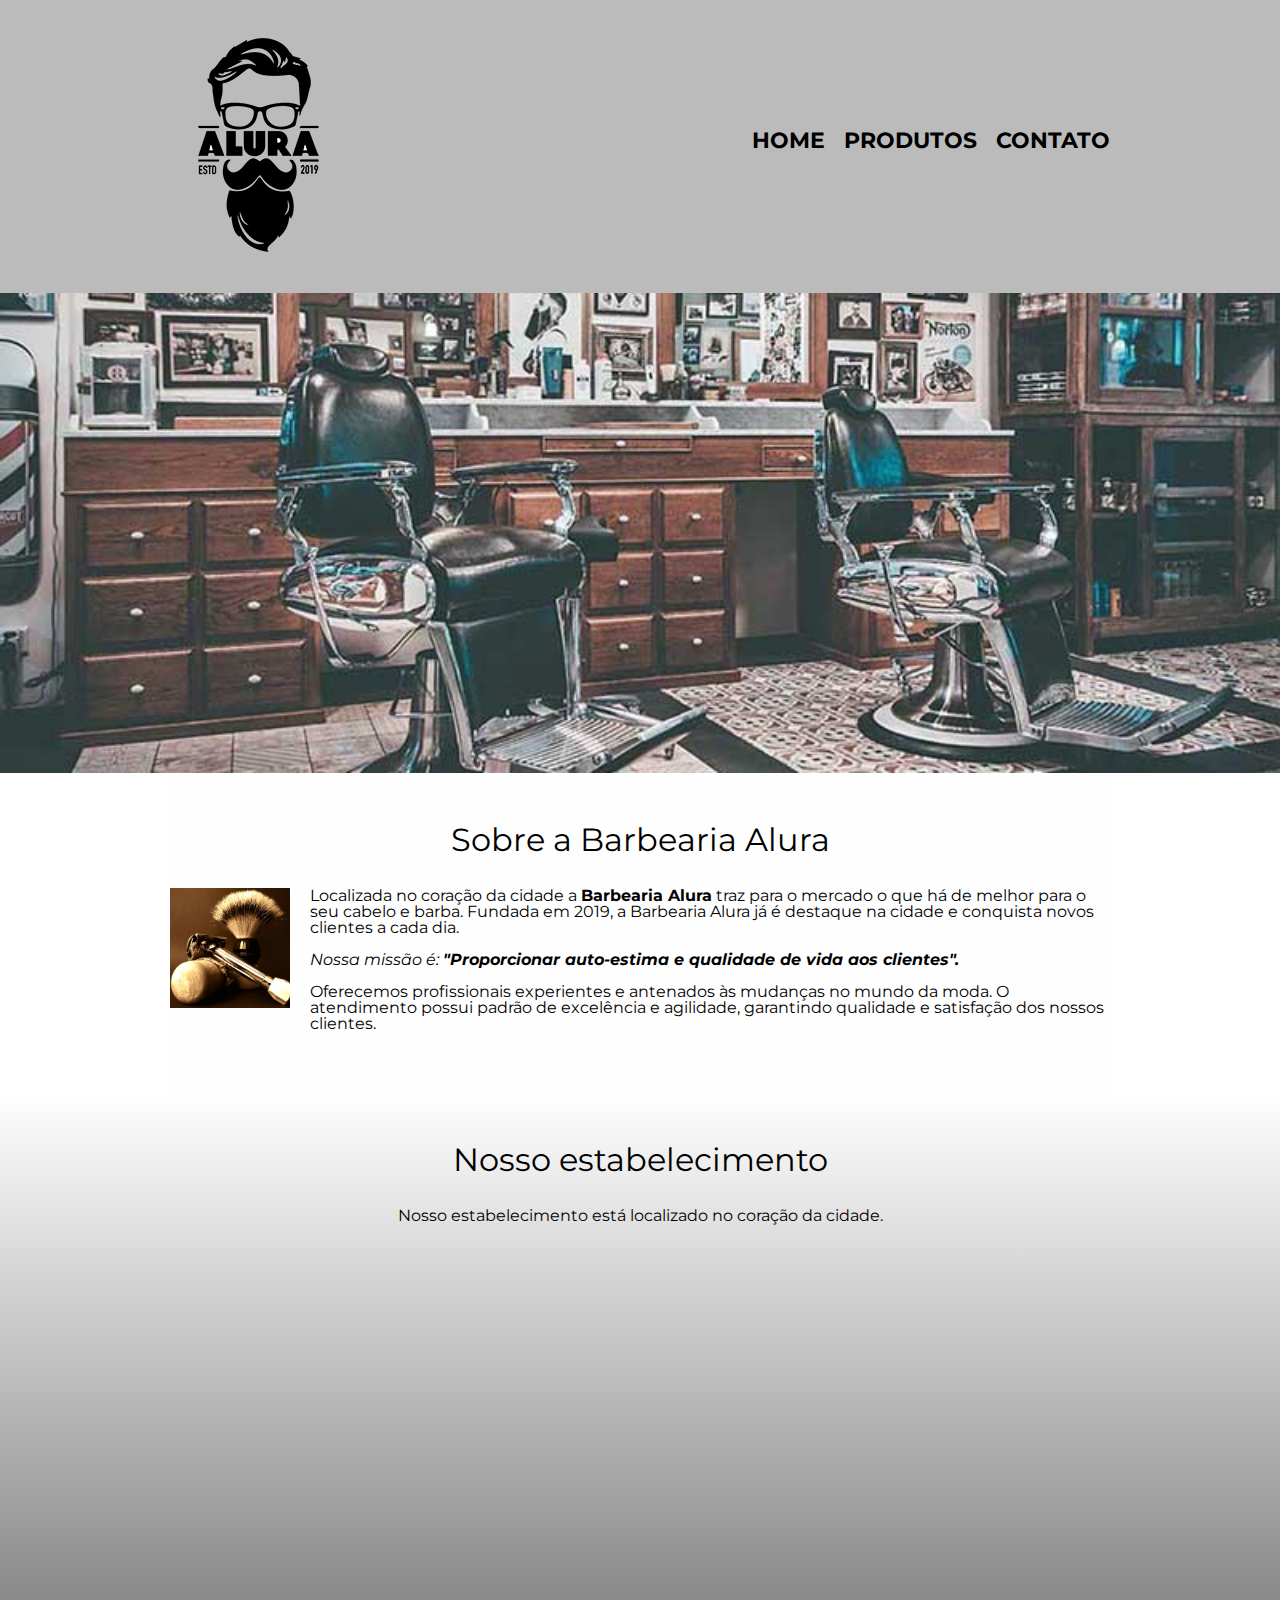
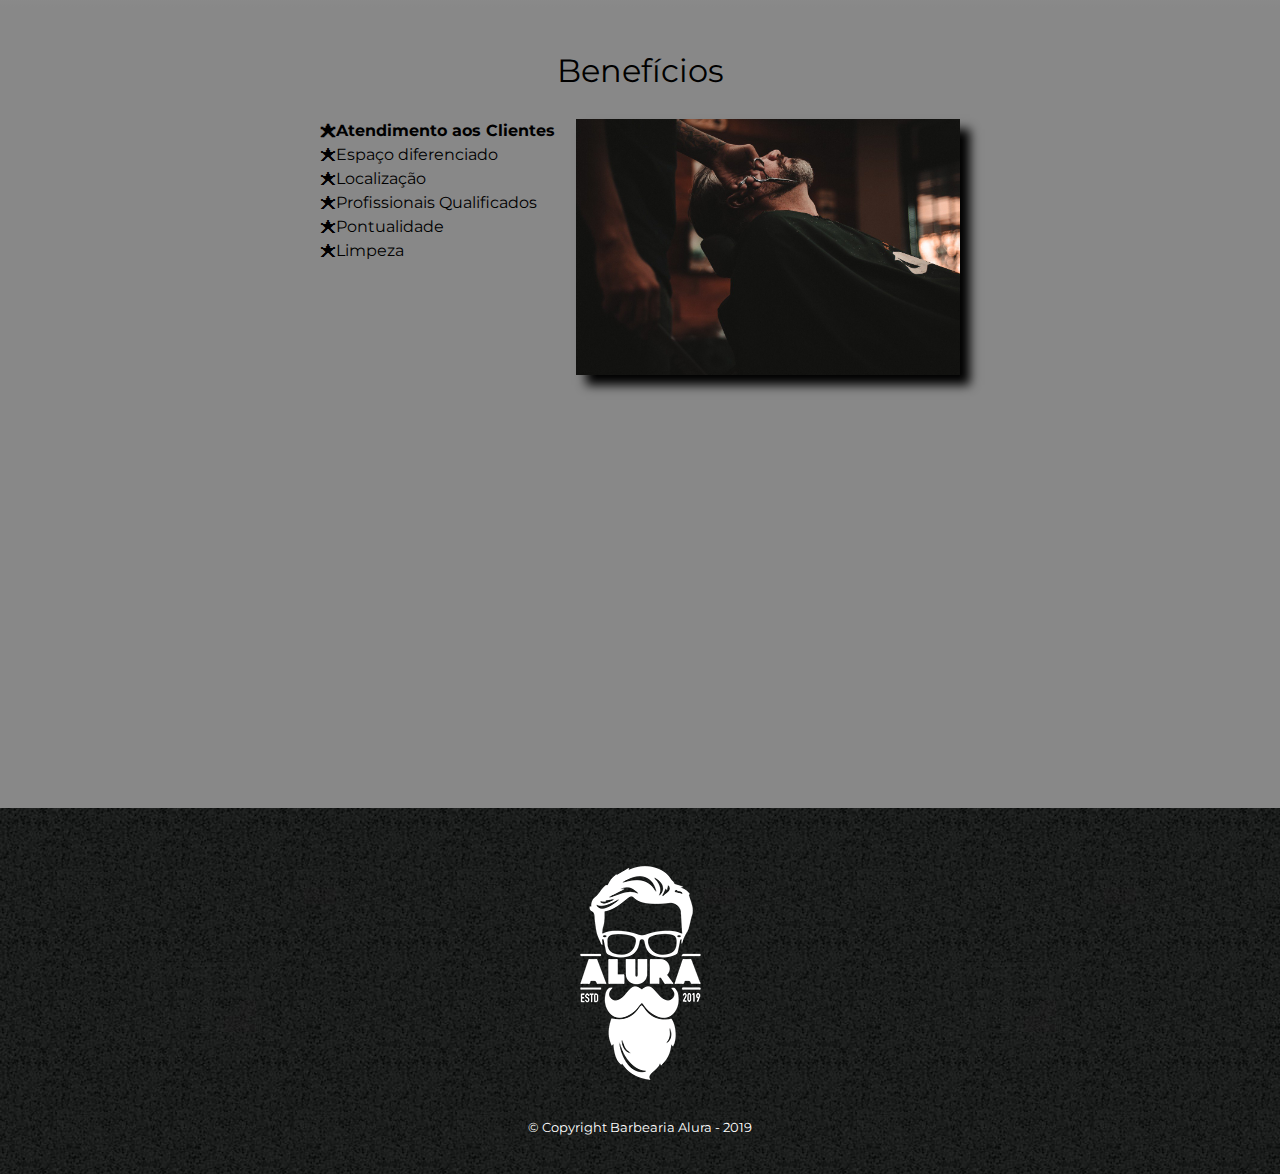
<file: index.html>
<!DOCTYPE html>
<html lang="pt-br">
	<head>
		<meta charset="UTF-8">
		<meta name="viewport" content="width=device-width">
		<title>Barbearia Alura</title>
		
		<link rel="stylesheet" href="reset.css">
		<link rel="stylesheet" href="style.css">
		<link href="https://fonts.googleapis.com/css2?family=Montserrat&display=swap" rel="stylesheet">
	</head>

	<body>
		<header>
			<div class="caixa">
				<h1><img src="img/logo.png"></h1>

				<nav>
					<ul>
						<li><a href="index.html">Home</a></li>
						<li><a href="produtos.html">Produtos</a></li>
						<li><a href="contato.html">Contato</a></li>
					</ul>
				</nav>
			</div>
		</header>

		<img class="banner" src="img/banner.jpg">

		<main>
			<section class="principal">
				<h2 class="titulo-principal">Sobre a Barbearia Alura</h2>

				<img class="utensilios" src="img/utensilios.jpg" alt="Utensílios de um barbeiro">

				<p>Localizada no coração da cidade a <strong>Barbearia Alura</strong> traz para o mercado o que há de melhor para o seu cabelo e barba. Fundada em 2019, a Barbearia Alura já é destaque na cidade e conquista novos clientes a cada dia.</p>

				<p id="missao"><em>Nossa missão é: <strong>"Proporcionar auto-estima e qualidade de vida aos clientes".</strong></p></em>

				<p>Oferecemos profissionais experientes e antenados às mudanças no mundo da moda. O atendimento possui padrão de excelência e agilidade, garantindo qualidade e satisfação dos nossos clientes.</p>
			</section>

			<section class="mapa">
				<h3 class="titulo-principal">Nosso estabelecimento</h3>
				<p>Nosso estabelecimento está localizado no coração da cidade.</p>

				<div class="mapa-conteudo">
					<iframe src="https://www.google.com/maps/embed?pb=!1m18!1m12!1m3!1d3656.4484611390444!2d-46.63465338502178!3d-23.588244284669518!2m3!1f0!2f0!3f0!3m2!1i1024!2i768!4f13.1!3m3!1m2!1s0x94ce5a2b2ed7f3a1%3A0xab35da2f5ca62674!2sCaelum%20-%20Escola%20de%20Tecnologia!5e0!3m2!1spt-BR!2sbr!4v1592502334830!5m2!1spt-BR!2sbr" width="100%" height="300" frameborder="0" style="border:0;" allowfullscreen="" aria-hidden="false" tabindex="0"></iframe>
				</div>
			</section>

			<section class="beneficios">
				<h3 class="titulo-principal">Benefícios</h3>

				<div class="conteudo-beneficios">
					<ul class="lista-beneficios">
						<li class="itens">Atendimento aos Clientes</li>
						<li class="itens">Espaço diferenciado</li>
						<li class="itens">Localização</li>
						<li class="itens">Profissionais Qualificados</li>
						<li class="itens">Pontualidade</li>
						<li class="itens">Limpeza</li>
					</ul><img src="img/beneficios.jpg" class="imagem-beneficios">
				</div>

			<div class="video">
				<iframe width="100%" height="315" src="https://www.youtube.com/embed/wcVVXUV0YUY" frameborder="0" allow="accelerometer; autoplay; encrypted-media; gyroscope; picture-in-picture" allowfullscreen></iframe>
			</div>
			</section>
		</main>

	<footer>
			<img src="img/logo-branco.png">
			<p class="copyright">&copy; Copyright Barbearia Alura - 2019</p>
	</footer>
	</body>
</html>
</file>
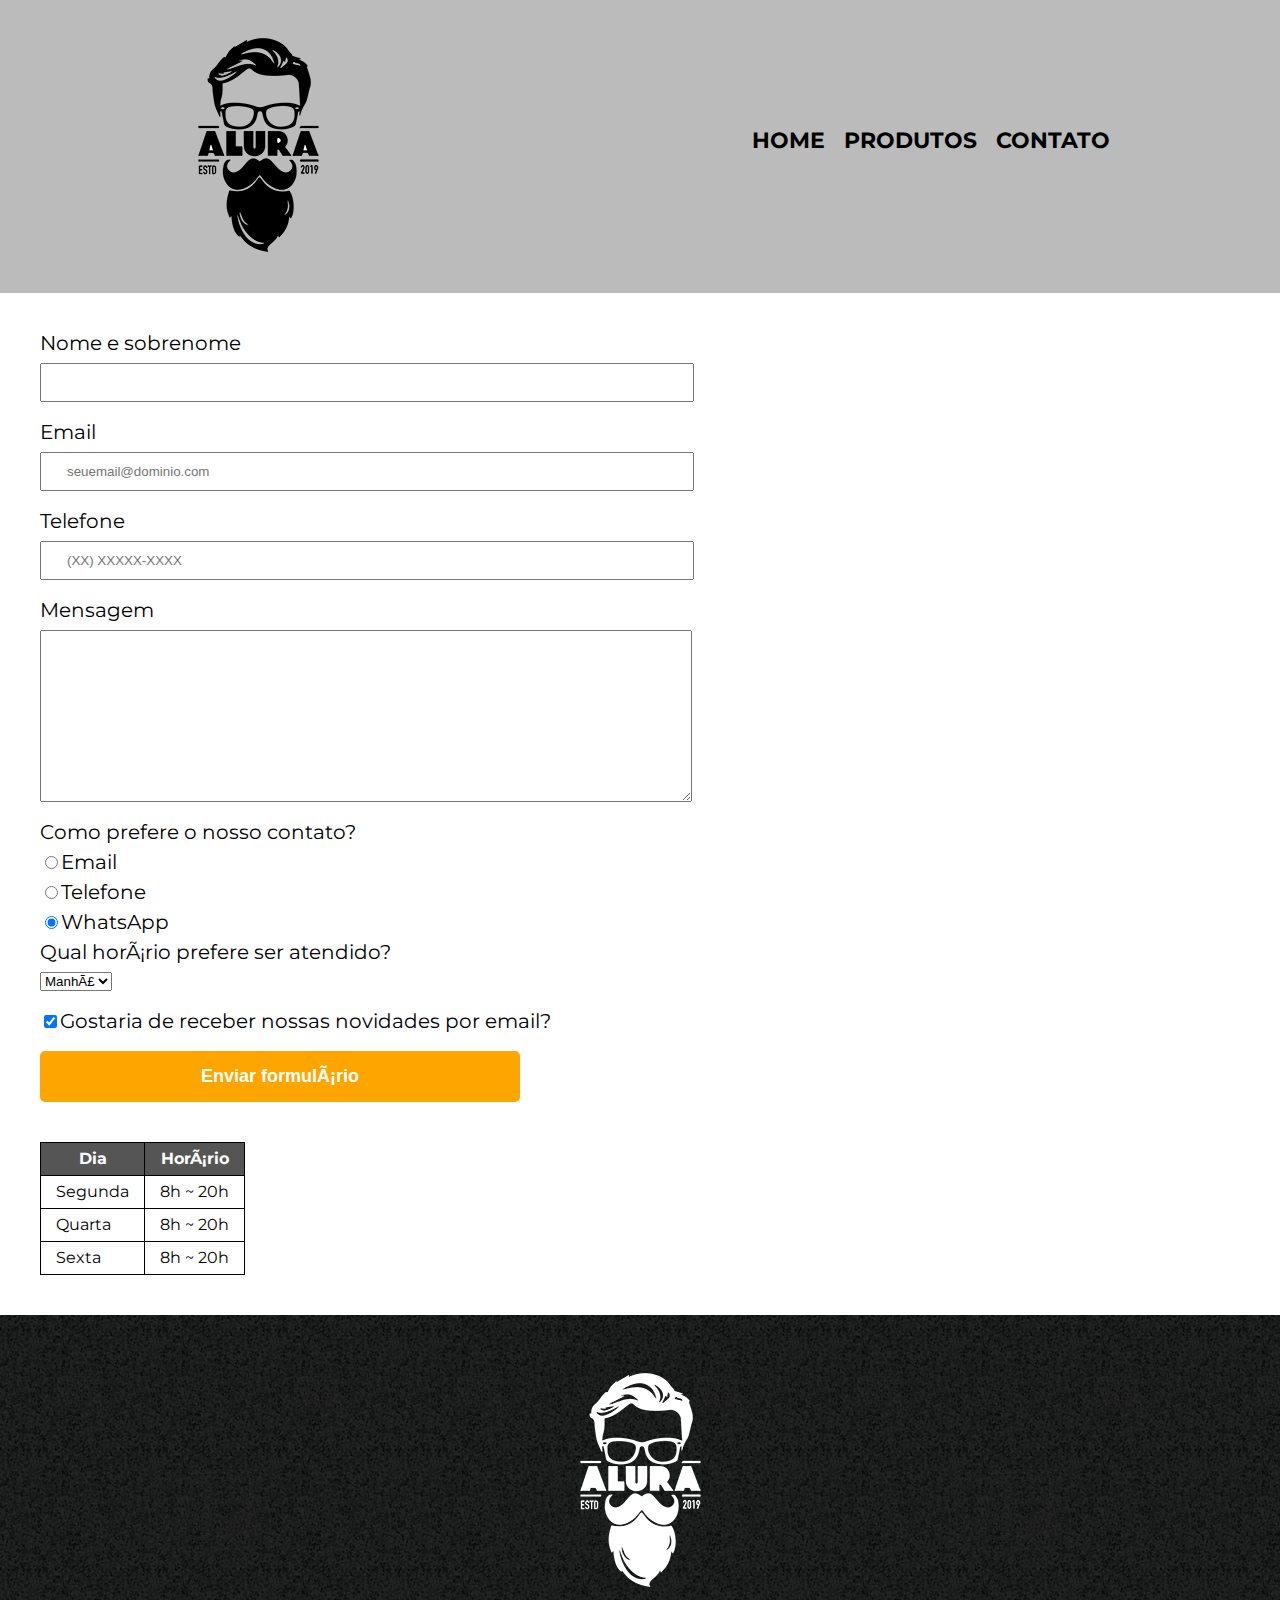
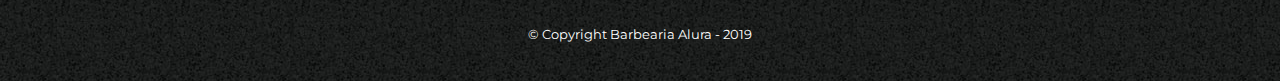
<file: contato.html>
<!DOCTYPE html>
<html lang="pt-br">
	<head>
		<meta charset="UFT-8">
		<title>Contato - Barbearia Alura</title>
		
		<link rel="stylesheet" href="reset.css">
		<link rel="stylesheet" href="style.css">
		<link href="https://fonts.googleapis.com/css2?family=Montserrat&display=swap" rel="stylesheet">
	</head>
	<body>
		<header>
			<div class="caixa">
				<h1><img src="img/logo.png" alt="Logo da Barbearia Alura"></h1>

				<nav>
					<ul>
						<li><a href="index.html">Home</a></li>
						<li><a href="produtos.html">Produtos</a></li>
						<li><a href="contato.html">Contato</a></li>
					</ul>
				</nav>
			</div>
		</header>

		<main>
			<form>
				<label for="nomesobrenome">Nome e sobrenome</label>
				<input type="text" id="nomesobrenome" class="input-padrao" required>

				<label for="email">Email</label>
				<input type="email" id="email" class="input-padrao" required placeholder="seuemail@dominio.com">

				<label for="telefone">Telefone</label>
				<input type="tel" id="telefone" class="input-padrao" required placeholder="(XX) XXXXX-XXXX">

				<label for="mensagem">Mensagem</label>
				<textarea cols="70" rows="10" id="mensagem" class="input-padrao" required></textarea>

				<fieldset>
					<legend>Como prefere o nosso contato?</legend>
					<label for="radio-email"><input type="radio" name="contato" value="email" id="radio-email">Email</label>
					
					<label for="radio-telefone"><input type="radio" name="contato" value="telefone" id="radio-telefone">Telefone</label>
					
					<label for="radio-whatsapp"><input type="radio" name="contato" value="whatsapp" id="radio-whatsapp" checked>WhatsApp</label>
					
				</fieldset>

				<fieldset>
					<legend>Qual horário prefere ser atendido?</legend>
					<select>
						<option>Manhã</option>
						<option>Tarde</option>
						<option>Noite</option>
					</select>
				</fieldset>

				<label class="checkbox"><input type="checkbox" checked>Gostaria de receber nossas novidades por email?</label>

				<input type="submit" value="Enviar formulário" class="enviar">
			</form>

			<table>
				<thead>
					<tr>
						<th>Dia</th>
						<th>Horário</th>
					</tr>
				</thead>
				<tbody>
					<tr>
						<td>Segunda</td>
						<td>8h ~ 20h</td>
					</tr>
					<tr>
						<td>Quarta</td>
						<td>8h ~ 20h</td>
					</tr>
					<tr>
						<td>Sexta</td>
						<td>8h ~ 20h</td>
					</tr>
				</tbody>
			</table>
		</main>

		<footer>
			<img src="img/logo-branco.png" alt="Logo da Barbearia Alura">
			<p class="copyright">&copy; Copyright Barbearia Alura - 2019</p>
		</footer>

	</body>
</html>
</file>
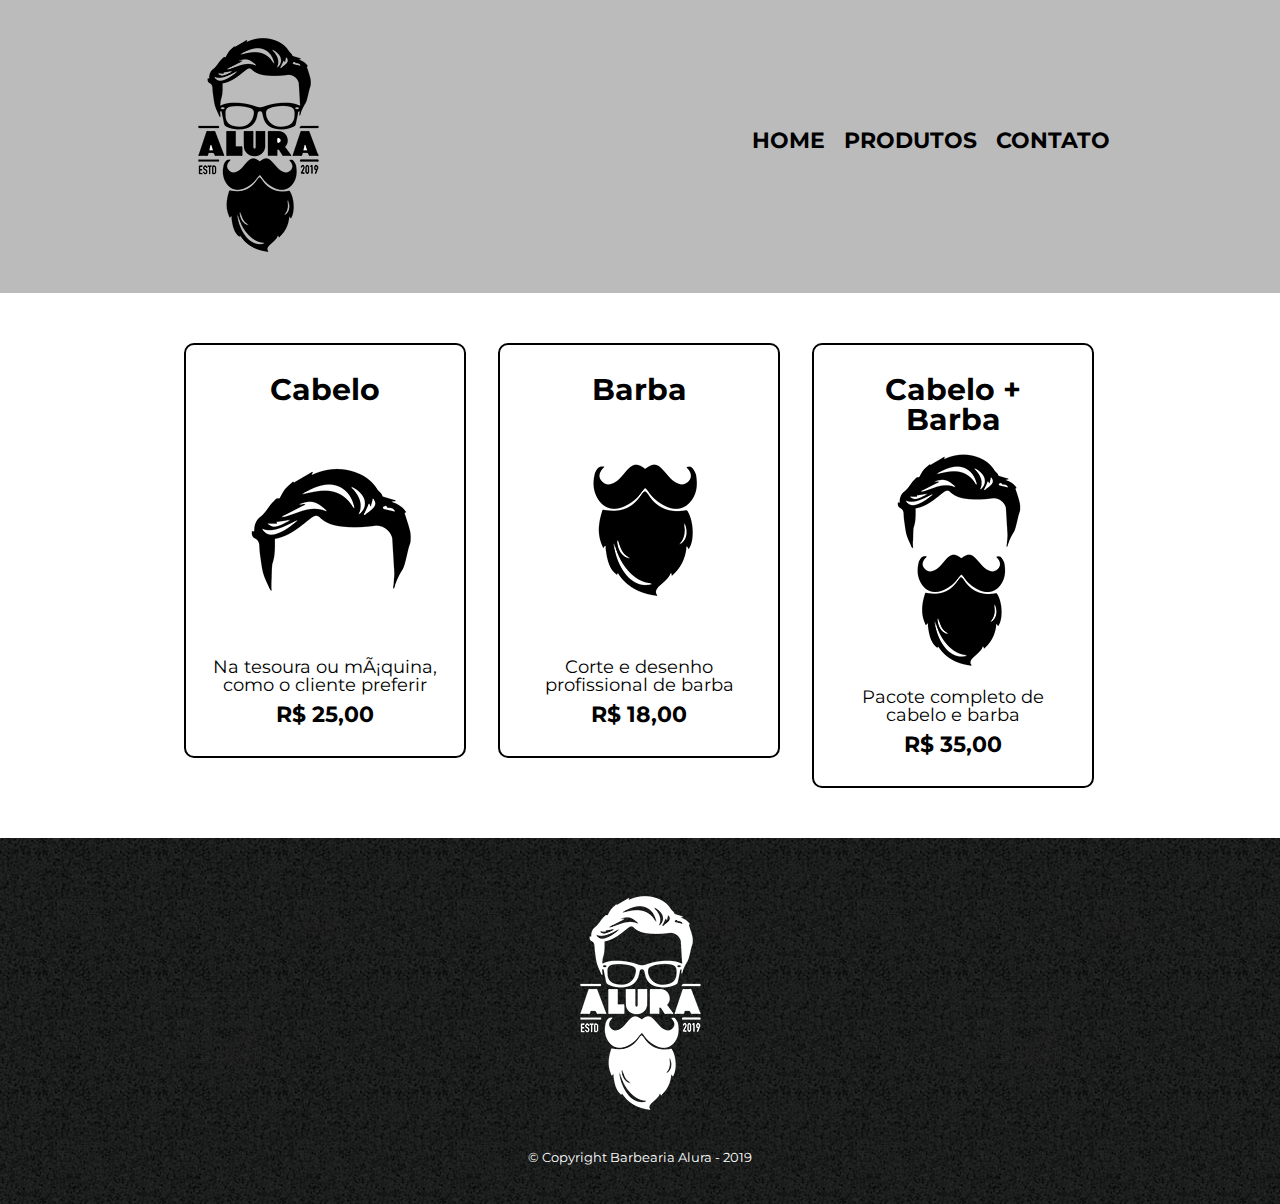
<file: produtos.html>
<!DOCTYPE html>
<html>
	<head>
		<meta charset="UFT-8">
		<title>Produtos - Barbearia Alura</title>
		
		<link rel="stylesheet" href="reset.css">
		<link rel="stylesheet" href="style.css">
		<link href="https://fonts.googleapis.com/css2?family=Montserrat&display=swap" rel="stylesheet">
	</head>
	<body>
		<header>
			<div class="caixa">
				<h1><img src="img/logo.png"></h1>

				<nav>
					<ul>
						<li><a href="index.html">Home</a></li>
						<li><a href="produtos.html">Produtos</a></li>
						<li><a href="contato.html">Contato</a></li>
					</ul>
				</nav>
			</div>
		</header>

		<main> 
			<ul class="produtos">
				<li>
					<h2>Cabelo</h2>
					<img src="img/cabelo.jpg">
					<p class="produto-descricao">Na tesoura ou máquina, como o cliente preferir</p>
					<p class="produto-preco">R$ 25,00</p>
				</li>
				<li>
					<h2>Barba</h2>
					<img src="img/barba.jpg">
					<p class="produto-descricao">Corte e desenho profissional de barba</p>
					<p class="produto-preco">R$ 18,00</p>
				</li>
				<li>
					<h2>Cabelo + Barba</h2>
					<img src="img/cabelo+barba.jpg">
					<p class="produto-descricao">Pacote completo de cabelo e barba</p>
					<p class="produto-preco">R$ 35,00</p>
				</li>
			</ul>
		</main>

		<footer>
			<img src="img/logo-branco.png">
			<p class="copyright">&copy; Copyright Barbearia Alura - 2019</p>
		</footer>

	</body>
</html>
</file>
<file: style.css>
body {
	font-family: 'Montserrat', sans-serif;
}

header {
	background: #BBBBBB;
	padding: 20px 0;
}

.caixa {
	position: relative;
	width: 940px;
	margin: 0 auto;
}

nav {
	position: absolute;
	top: 110px;
	right: 0;
}

nav li {
	display: inline;
	margin: 0 0 0 15px;
}

nav a {
	text-transform: uppercase;
	color: #000000;
	font-weight: bold;
	font-size: 22px;
	text-decoration: none;
}

nav a:hover {
	color: #C78C19;
	text-decoration: underline;
}

.produtos {
	width: 940px;
	margin: 0 auto;
	padding: 50px 0;
}

.produtos li {
	display: inline-block;
	text-align: center;
	width: 30%;
	vertical-align: top;
	margin: 0 1.5%;
	padding: 30px 20px;
	box-sizing: border-box;
	border: 2px solid #000000;
	border-radius: 10px;
}

.produtos li:hover {
	border-color: #C78C19;
}

.produtos li:active {
	border-color: #088C19;	
}

.produtos li:hover h2 {
	font-size: 34px;
}

.produtos h2 {
	font-size: 30px;
	font-weight: bold;
}

.produto-descricao {
	font-size: 18px;
}

.produto-preco {
	font-size: 22px;
	font-weight: bold;
	margin-top: 10px;
}

footer {
	text-align: center;
	background: url("img/bg.jpg");
	padding: 40px 0;
}

.copyright {
	color: #FFFFFF;
	font-size: 13px;
	margin: 20px 0 0;
}

main {
	
}

form {
	margin: 40px 0;
	padding: 0px 40px;
}

form label, form legend {
	display: block;
	font-size: 20px;
	margin: 0 0 10px;
}

.input-padrao {
	display: block;
	margin: 0 0 20px;
	padding: 10px 25px;
	width: 50%;
}

.checkbox {
	margin: 20px 0;
}

.enviar {
	width:40%;
	padding: 15px 0;
	background: orange;
	color: white;
	font-weight: bold;
	font-size: 18px;
	border: none;
	border-radius: 5px;
	transition: 1s all;
	cursor: pointer;
}

.enviar:hover {
	background: darkorange;
	transform: scale(1.2);
}

table {
	margin: 20px 40px 40px;
}

thead {
	background: #555555;
	color: white;
	font-weight: bold;
}

td, th {
	border: 1px solid #000000;
	padding: 8px 15px;
}


/* css da página inicial */
.banner {
	width:100%;
}

.titulo-principal {
	text-align: center;
	font-size: 2em;
	margin: 0 0 1em;
	clear: left;
}

.principal {
	padding: 3em 0;
	background: #FEFEFE;
	width: 940px;
	margin: 0 auto;
}

.principal p {
	margin: 0 0 1em;
}

.principal strong {
	font-weight: bold;
}

.principal em {
	font-style: italic;
}

.utensilios {
	width: 120px;
	float: left;
	margin: 0 20px 20px 0;
}

.mapa {
	padding: 3em 0;
	background: linear-gradient(#FEFEFE, #888888);
}

.mapa-conteudo {
	width: 940px;
	margin: 0 auto;
}

.mapa p {
	margin: 0 0 2em;
	text-align: center;
}

.beneficios {
	padding: 3em 0;
	background: #888888;
}

.conteudo-beneficios {
	width: 640px;
	margin: 0 auto;
}

.lista-beneficios {
	width: 40%;
	display: inline-block;
	vertical-align: top;
}

.itens {
	line-height: 1.5;
}

.itens:first-child {
	font-weight: bold;
}

.itens:before {
	content: "🟊";
}

.imagem-beneficios {
	width: 60%;
	opacity: 1;
	transition: 400ms;
	box-shadow: 10px 10px 10px 0 #000000;
}

.imagem-beneficios:hover {
	opacity: 0.3;
}

.video {
	width: 560px;
	margin: 2em auto;
}

@media screen and (max-width: 480px) {
	.caixa, .principal, .conteudo-beneficios, .mapa-conteudo, .video {
		width: auto;
	}

	h1 {
		text-align: center;
	}

	nav {
		position: static;
	}

	.lista-beneficios, .imagem-beneficios {
		width: 100%;
	}
}
</file>
